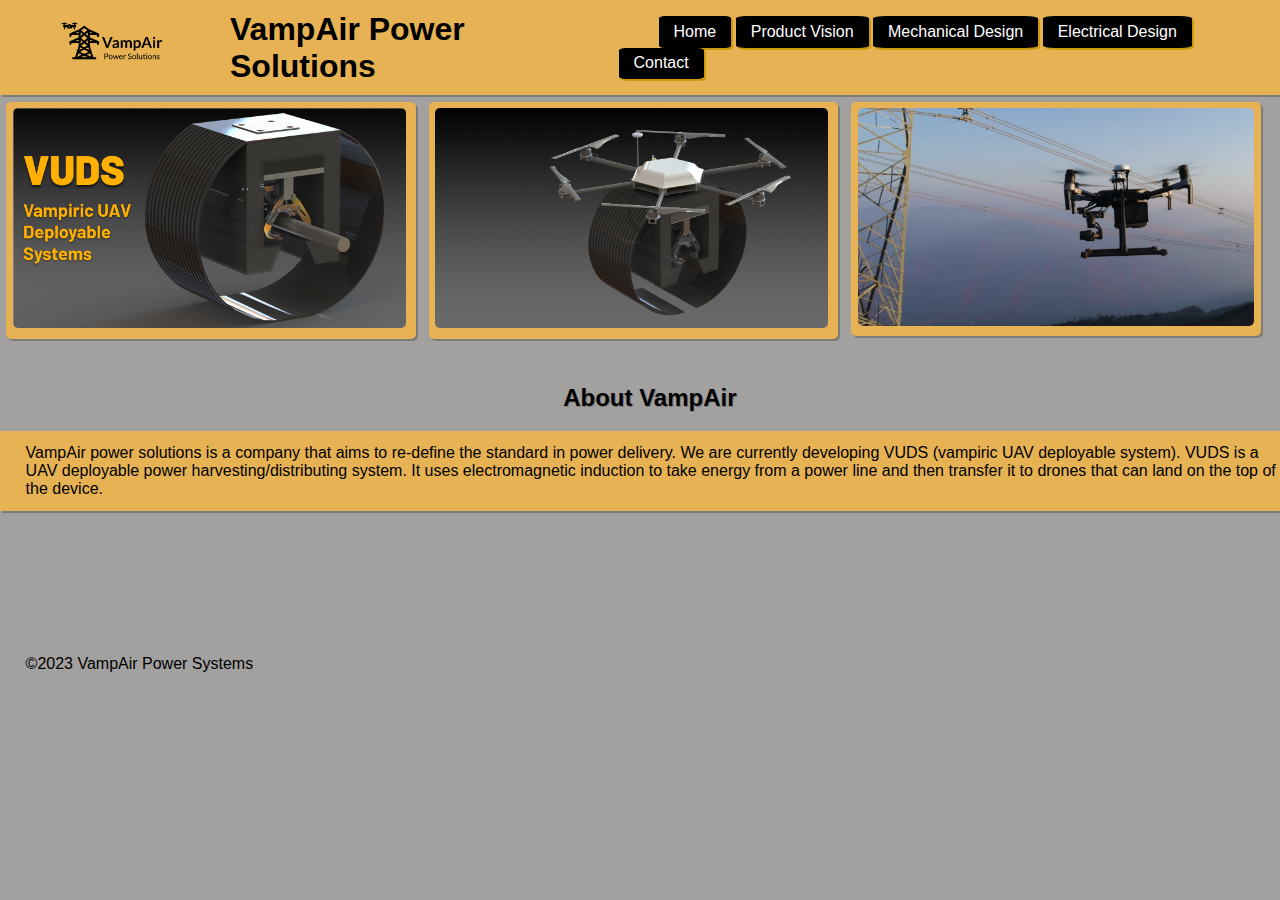
<file: index.html>
<!DOCTYPE html>

<html>

    <head>

        <title>
            <strong>VampAir Power Systems</strong><br>
        </title>

        <link href = "styles/main.css" rel = "stylesheet"/>

    </head>

    <body>

        <header>

                <figure>
                    <img src="images/logo-nobackground-1000.png" alt = "VampAir logo" class="logo">
                    <figcaption></figcaption>
                </figure>

            <h1>VampAir Power Solutions</h1>

            <nav>

                <ul>
                    <li>Home</li>
                    <li><a href = "page2.html">Product Vision</a></li>
                    <li><a href = "page3.html">Mechanical Design</a></li>
                    <li><a href = "page4.html">Electrical Design</a></li>
                    <li><a href = "page5.html">Contact</a></li>
                </ul>

            </nav>
        </header>

        <div class = "row">
            <div class="col">
                <img src="images/VUDS.png" alt = "VampAir logo" class="main_page_img">
            </div>
            <div class="col">
                <img src="images/VUDS_WITH_DRONE.png" alt = "VampAir logo" class="main_page_img">
            </div>
            <div class="col">
                <img src="images/DRONE_POWERLINE.png" alt = "VampAir logo" class="main_page_img3">
            </div>
        </div>

        <h2>About VampAir</h2>

        <p class="about_paragraph">
            VampAir power solutions is a company that aims to re-define the standard in power
            delivery. We are currently developing VUDS (vampiric UAV deployable system). VUDS is a UAV deployable power harvesting/distributing system. It uses electromagnetic induction to take energy from a power line and then transfer it to drones that can land on the top of the device.
        </p>

        <footer>©2023 VampAir Power Systems</footer>
    </body>

</html>
</file>
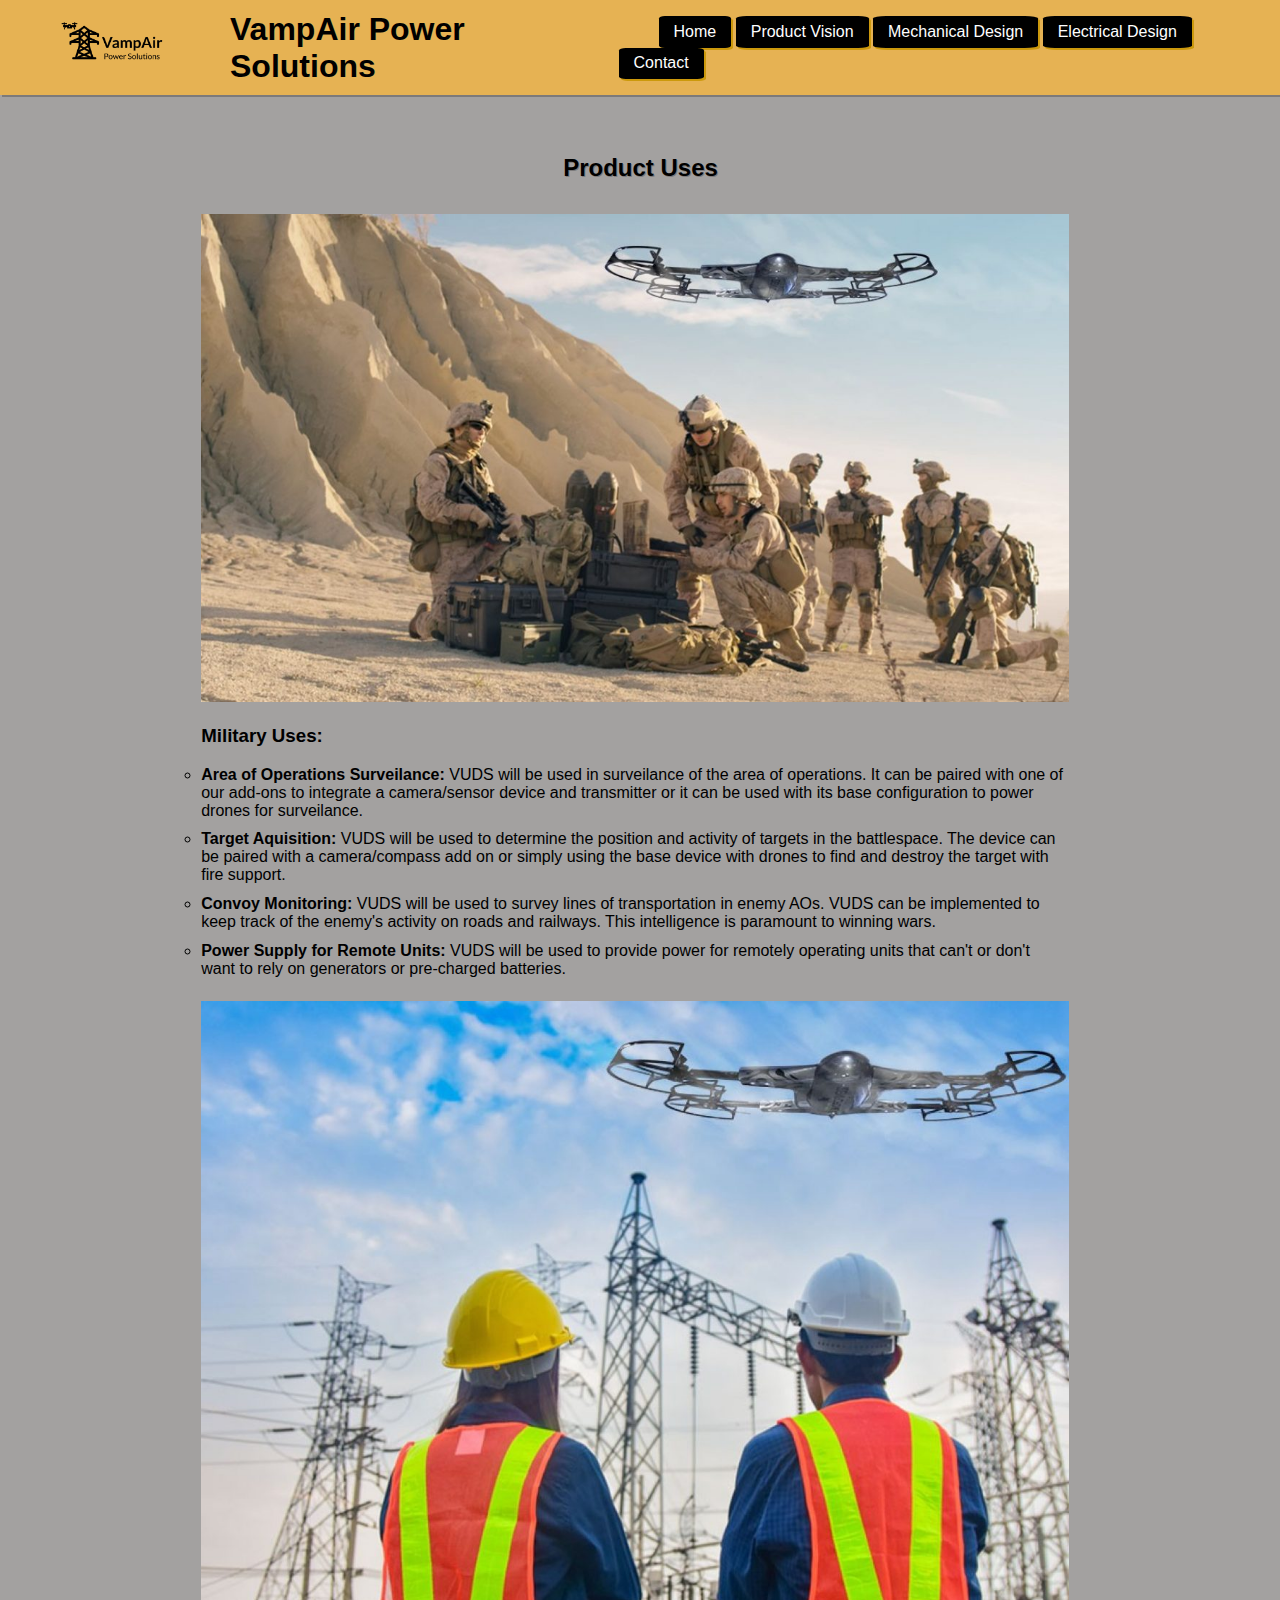
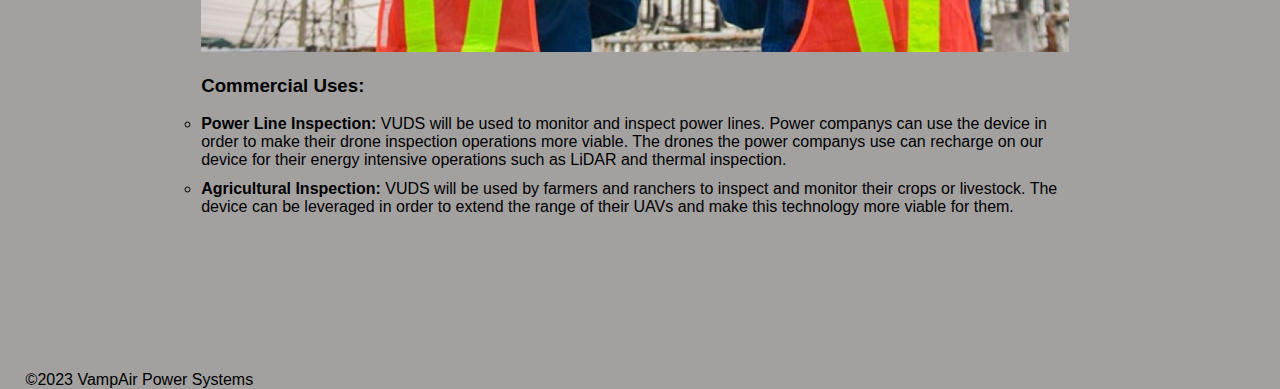
<file: page2.html>
<!DOCTYPE html>

<html>

    <head>
        <link href = "styles/main.css" rel = "stylesheet"/>

    </head>

    <body>
        <header>

                <figure>
                    <img src="images/logo-nobackground-1000.png" alt = "VampAir logo" class="logo">
                    <figcaption></figcaption>
                </figure>

            <h1>VampAir Power Solutions</h1>

            <nav>

                <ul>
                    <li><a href = "index.html">Home</a></li>
                    <li>Product Vision</li>
                    <li><a href = "page3.html">Mechanical Design</a></li>
                    <li><a href = "page4.html">Electrical Design</a></li>
                    <li><a href = "page5.html">Contact</a></li>
                </ul>

            </nav>
        </header>

        <h2>Product Uses</h2>
        
        <ul>
            <img src="images/Military-Warfare-1200x675.jpg" alt = "Marines with drones" class="Marines_and_drone">
            <h3 class="Page2_list">Military Uses:</h3>
            <ul class="Page2_list">
                <li class="Page2_list_items"> <b>Area of Operations Surveilance:</b> VUDS will be used in surveilance of the area of operations. It can be paired with one of our add-ons to integrate a camera/sensor device and transmitter or it can be used with its base configuration to power drones for surveilance.</li>
                <li class="Page2_list_items"> <b>Target Aquisition:</b> VUDS will be used to determine the position and activity of targets in the battlespace. The device can be paired with a camera/compass add on or simply using the base device with drones to find and destroy the target with fire support.</li>
                <li class="Page2_list_items"> <b>Convoy Monitoring:</b> VUDS will be used to survey lines of transportation in enemy AOs. VUDS can be implemented to keep track of the enemy's activity on roads and railways. This intelligence is paramount to winning wars.</li>
                <li class="Page2_list_items"> <b>Power Supply for Remote Units:</b> VUDS will be used to provide power for remotely operating units that can't or don't want to rely on generators or pre-charged batteries.</li>
            </ul>
            <img src="images/power-line-inspection-2-1200x900.jpg" alt = "Drones used for powerline inspection image" class="workers_and_drone">
            <h3 class="Page2_list">Commercial Uses:</h3>
            <ul class="Page2_list">
                <li class="Page2_list_items"> <b>Power Line Inspection:</b> VUDS will be used to monitor and inspect power lines. Power companys can use the device in order to make their drone inspection operations more viable. The drones the power companys use can recharge on our device for their energy intensive operations such as LiDAR and thermal inspection.</li>
                <li class="Page2_list_items"> <b>Agricultural Inspection:</b> VUDS will be used by farmers and ranchers to inspect and monitor their crops or livestock. The device can be leveraged in order to extend the range of their UAVs and make this technology more viable for them.</li>
            </ul>
        </ul>
        <footer>©2023 VampAir Power Systems</footer>
    </body>

</html>
</file>
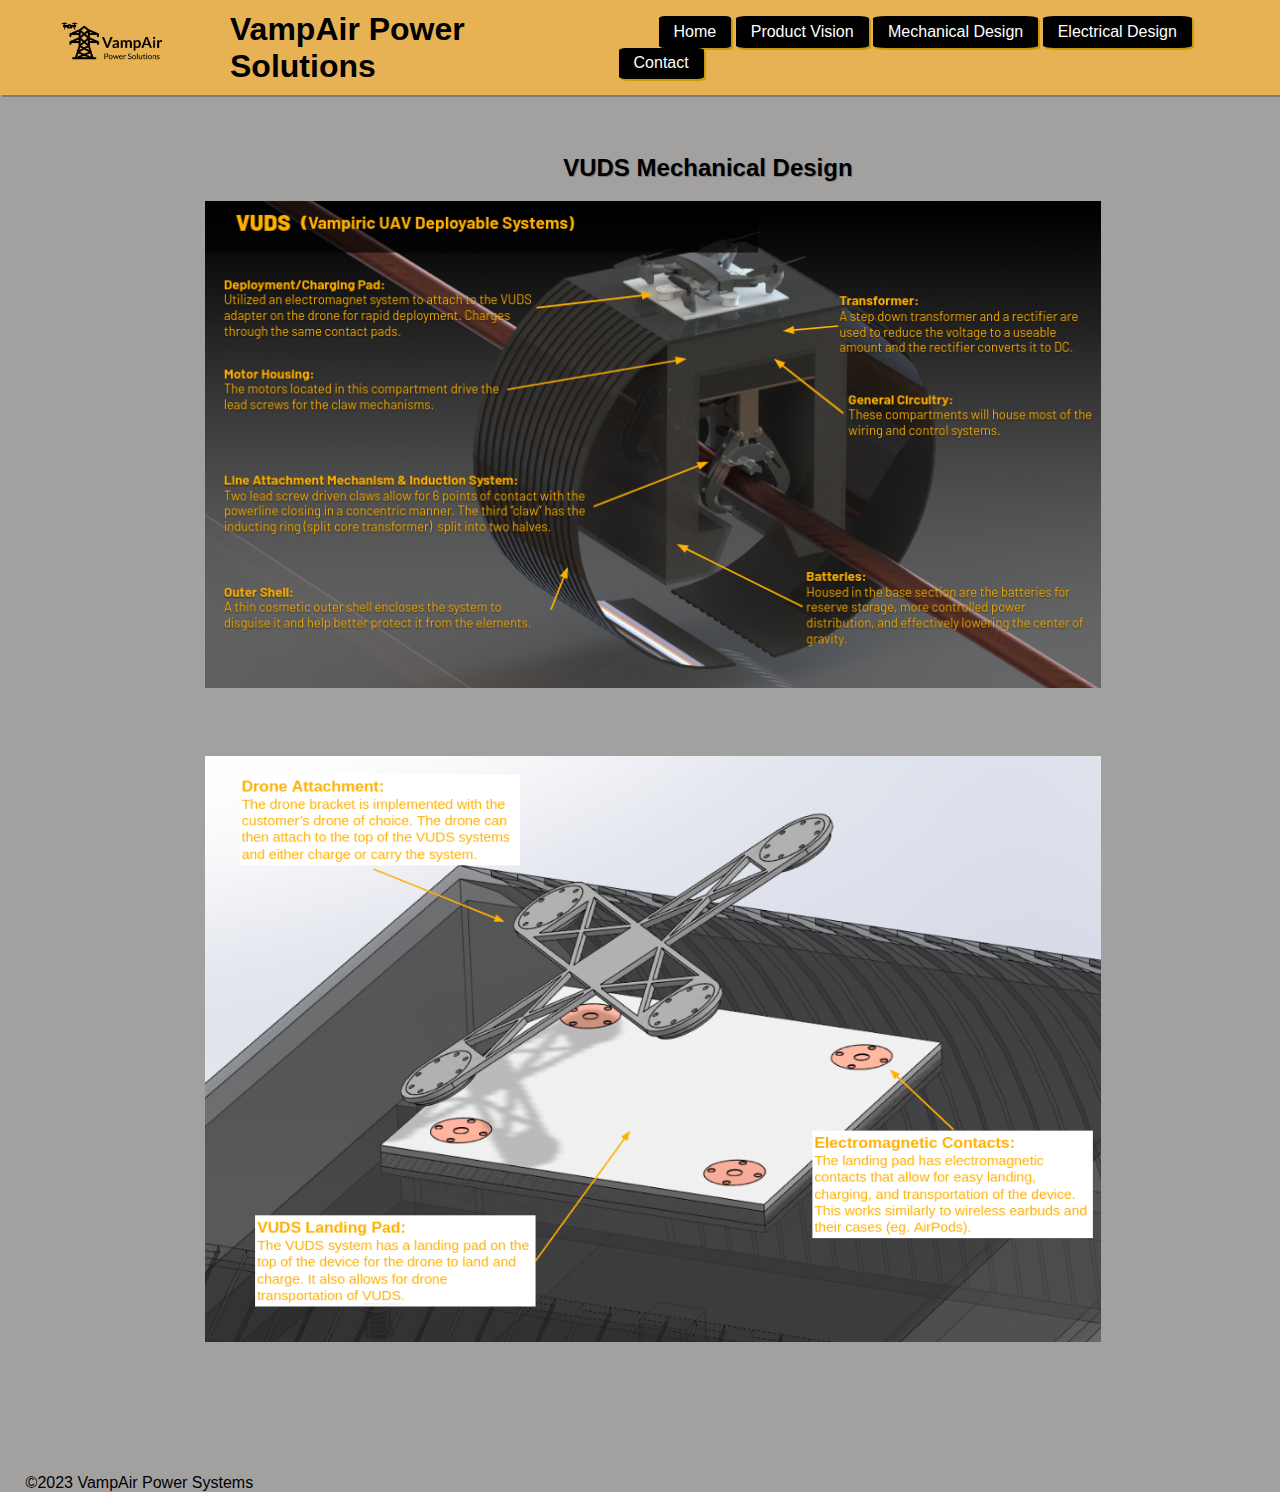
<file: page3.html>
<!DOCTYPE html>

<html>

    <head>
        <link href = "styles/main.css" rel = "stylesheet"/>

    </head>

    <body>
        <header>

            <figure>
                <img src="images/logo-nobackground-1000.png" alt = "VampAir logo" class="logo">
                <figcaption></figcaption>
            </figure>

        <h1>VampAir Power Solutions</h1>

        <nav>

            <ul>
                <li><a href = "index.html">Home</a></li>
                <li><a href = "page2.html">Product Vision</a></li>
                <li>Mechanical Design</li>
                <li><a href = "page4.html">Electrical Design</a></li>
                <li><a href = "page5.html">Contact</a></li>
            </ul>

        </nav>
    </header>

        <h2>VUDS Mechanical Design</h2>
        <img src="images/Mechanical_design.png" alt = "Mechanical Design Diagram" class="Mechanical_design_diagram">
        <img src="images/Drone_attachment.png" alt = "drone attachment Design Diagram" class="Attachment_design_diagram">


        <footer>©2023 VampAir Power Systems</footer>
    </body>

</html>
</file>
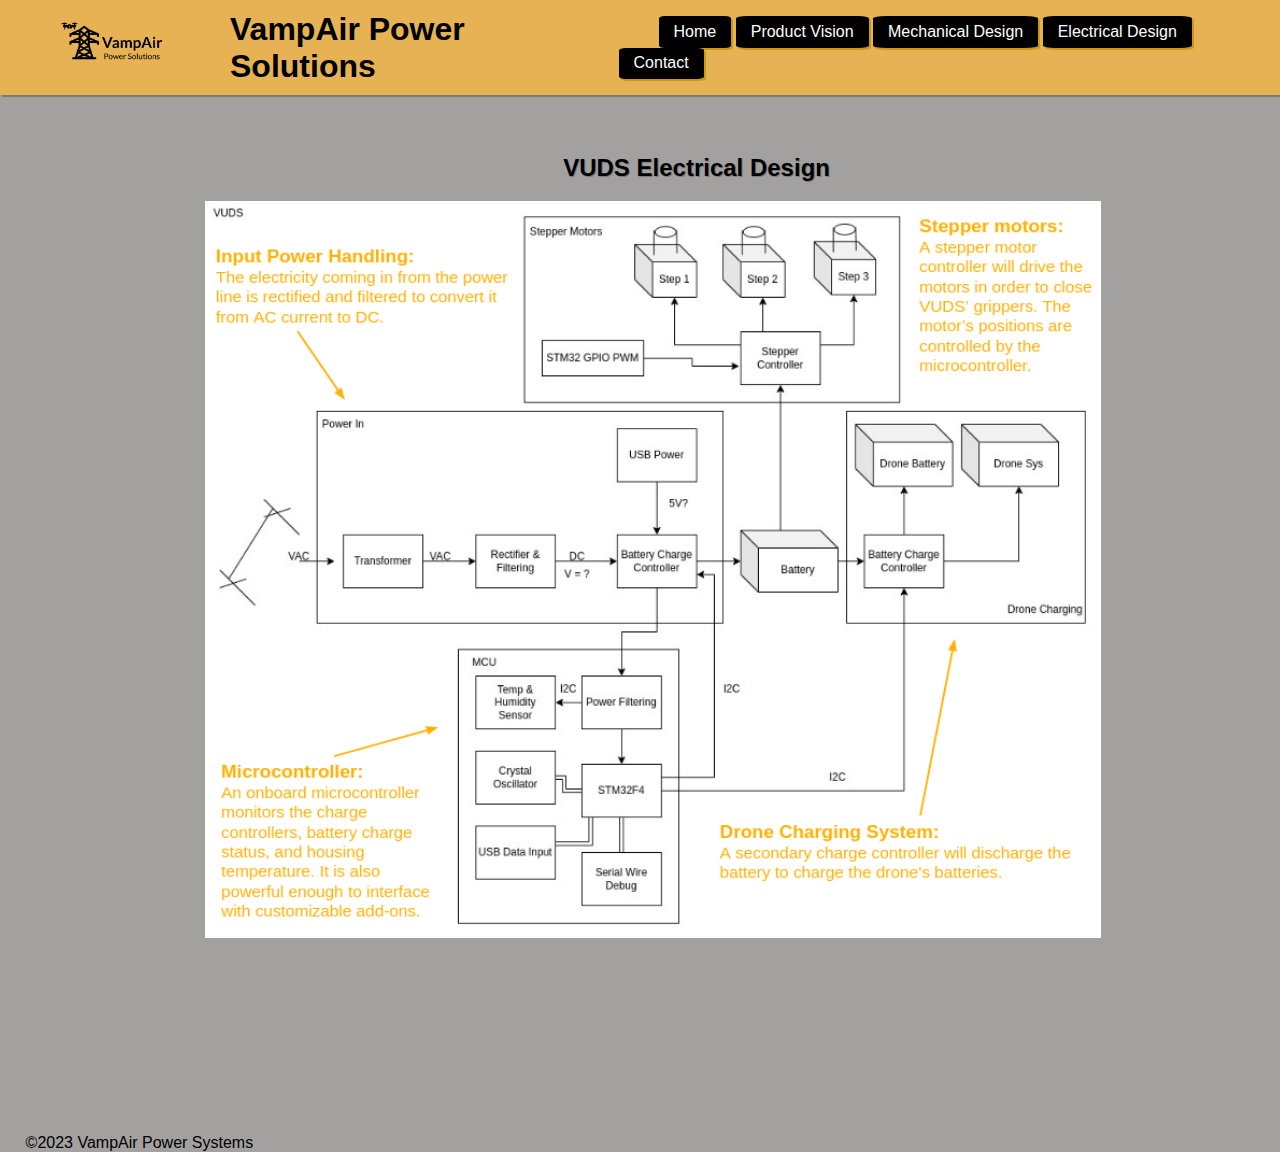
<file: page4.html>
<!DOCTYPE html>

<html>

    <head>
        <link href = "styles/main.css" rel = "stylesheet"/>

    </head>

    <body>
        <header>

            <figure>
                <img src="images/logo-nobackground-1000.png" alt = "VampAir logo" class="logo">
                <figcaption></figcaption>
            </figure>

        <h1>VampAir Power Solutions</h1>

        <nav>

            <ul>
                <li><a href = "index.html">Home</a></li>
                <li><a href = "page2.html">Product Vision</a></li>
                <li><a href = "page3.html">Mechanical Design</a></li>
                <li>Electrical Design</li>
                <li><a href = "page5.html">Contact</a></li>
            </ul>

        </nav>
    </header>

        <h2>VUDS Electrical Design</h2>
        <img src="images/VUDS_ELECT_DES.png" alt = "Electrical Design Diagram" class="Electrical_design_diagram">

        <footer>©2023 VampAir Power Systems</footer>
    </body>

</html>
</file>
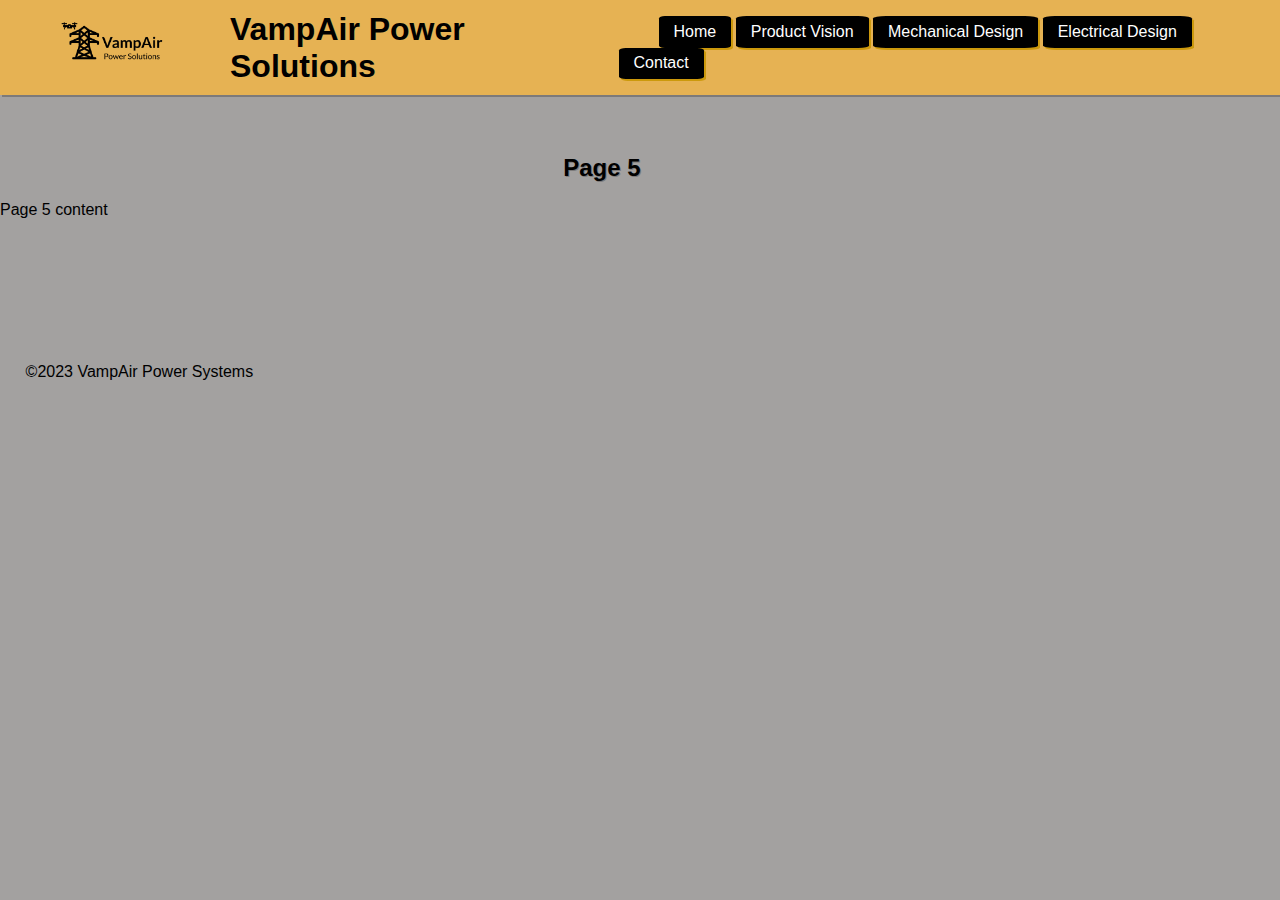
<file: page5.html>
<!DOCTYPE html>

<html>

    <head>
        <link href = "styles/main.css" rel = "stylesheet"/>

    </head>

    <body>
        <header>

            <figure>
                <img src="images/logo-nobackground-1000.png" alt = "VampAir logo" class="logo">
                <figcaption></figcaption>
            </figure>

        <h1>VampAir Power Solutions</h1>

        <nav>

            <ul>
                <li><a href = "index.html">Home</a></li>
                <li><a href = "page2.html">Product Vision</a></li>
                <li><a href = "page3.html">Mechanical Design</a></li>
                <li><a href = "page4.html">Electrical Design</a></li>
                <li>Contact</li>
            </ul>

        </nav>
    </header>

        <h2>Page 5</h2>
        <p>
            Page 5 content
        </p>

        <footer>©2023 VampAir Power Systems</footer>
    </body>

</html>
</file>
<file: styles/main.css>
header{
    text-align: left;
    background: #e6b253;
    color: rgb(0, 0, 0);
    margin: 0;
    display: flex;
    align-items: center;
    box-shadow: 2px 2px #7c7a7a;
}

header h1{
    margin: 0;
    display: inline;
}

.logo{
    width: 150px; /* Set the desired width */
    height: auto; /* Maintain the aspect ratio */
    
}


nav{
    display: inline;
}

nav ul{
    margin: 0;
    display: inline;
}

nav ul li{
    background: black;
    color: white;
    border-radius: 8%;
    display: inline-block;
    list-style-type: none;
    padding: 1% 15px;
    box-shadow: 2px 2px #cc990c;
}

a:hover{
    color:rgb(221, 220, 220);
}

nav ul li a{
    color: white;
    text-decoration: none;
}

body {
    margin: 0;
    background:#a3a1a0;
    font-family: arial;
}

.row{
    clear:both;
}

.col{
    background: #e6b253;
    float:left;
    border-radius: 5px;
    padding: .5%;
    margin: .5%;
    width: 31%;
    box-shadow: 2px 2px #7c7a7a;
}

.main_page_img{
    width: 99%; /* Set the desired width */
    height: auto; /* Maintain the aspect ratio */
    border-radius: 5px;
}
.main_page_img3{
    width: 100%; /* Set the desired width */
    height: auto; /* Maintain the aspect ratio */
    border-radius: 5px;
}

h2{
    clear: both;
    padding-left: 44%;
    padding-top: 3%;
    text-shadow: 1px 1px #7c7a7a;
}

.about_paragraph{
    background: #e6b253;
    color: black;
    padding-top: 1%;
    padding-bottom: 1%;
    padding-left: 2%;
    box-shadow: 2px 2px #7c7a7a;
}

footer{
    padding-top: 10%;
    padding-left: 2%;
}

.Marines_and_drone{
    width: 70%; /* Set the desired width */
    height: auto; /* Maintain the aspect ratio */
    padding-top: 1%;
    padding-left: 13%;
}

.Page2_list{
    padding-left: 13%;
}

.Page2_list_items{
    padding-bottom: 1%;
    padding-right: 20%;
}

.workers_and_drone{
    width: 70%; /* Set the desired width */
    height: auto; /* Maintain the aspect ratio */
    padding-top: 1%;
    padding-left: 13%;
}

.Mechanical_design_diagram{
    width: 70%; /* Set the desired width */
    height: auto; /* Maintain the aspect ratio */
    padding-left: 16%;
    padding-bottom: 5%;
}

.Electrical_design_diagram{
    width: 70%; /* Set the desired width */
    height: auto; /* Maintain the aspect ratio */
    padding-left: 16%;
    padding-bottom: 5%;
}

.Attachment_design_diagram{
    width: 70%; /* Set the desired width */
    height: auto; /* Maintain the aspect ratio */
    padding-left: 16%;
}
</file>
